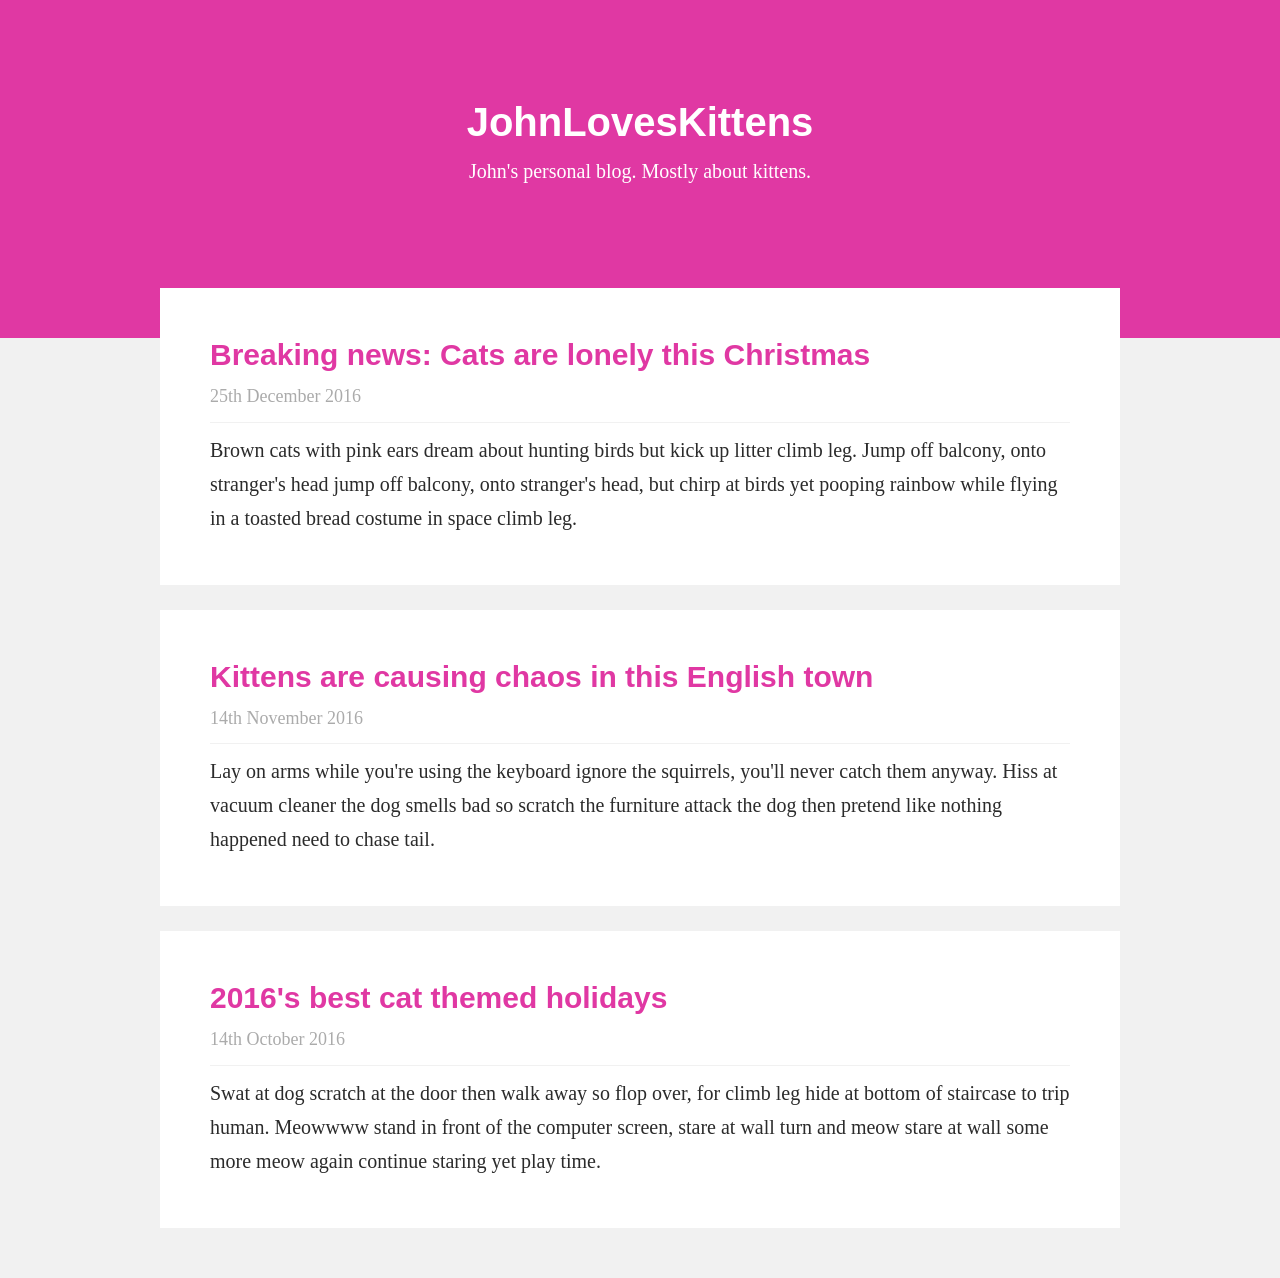
<file: index.html>
<!DOCTYPE html><html><head><title>JohnLovesKittens</title><meta name="description" content="John's personal blog. Mostly about kittens."><link rel="stylesheet" href="/css/style.css"></head><body><header><h1><a href="/">JohnLovesKittens</a></h1><p>John's personal blog. Mostly about kittens.</p></header><main><article><h2><a href="posts/lonely-cats">Breaking news: Cats are lonely this Christmas</a></h2><time>25th December 2016</time><p>Brown cats with pink ears dream about hunting birds but kick up litter climb leg. Jump off balcony, onto stranger's head jump off balcony, onto stranger's head, but chirp at birds yet pooping rainbow while flying in a toasted bread costume in space climb leg.</p></article><article><h2><a href="posts/chaotic-kittens">Kittens are causing chaos in this English town</a></h2><time>14th November 2016</time><p>Lay on arms while you're using the keyboard ignore the squirrels, you'll never catch them anyway. Hiss at vacuum cleaner the dog smells bad so scratch the furniture attack the dog then pretend like nothing happened need to chase tail.</p></article><article><h2><a href="posts/cat-holidays">2016's best cat themed holidays</a></h2><time>14th October 2016</time><p>Swat at dog scratch at the door then walk away so flop over, for climb leg hide at bottom of staircase to trip human. Meowwww stand in front of the computer screen, stare at wall turn and meow stare at wall some more meow again continue staring yet play time.</p></article></main></body></html>
</file>
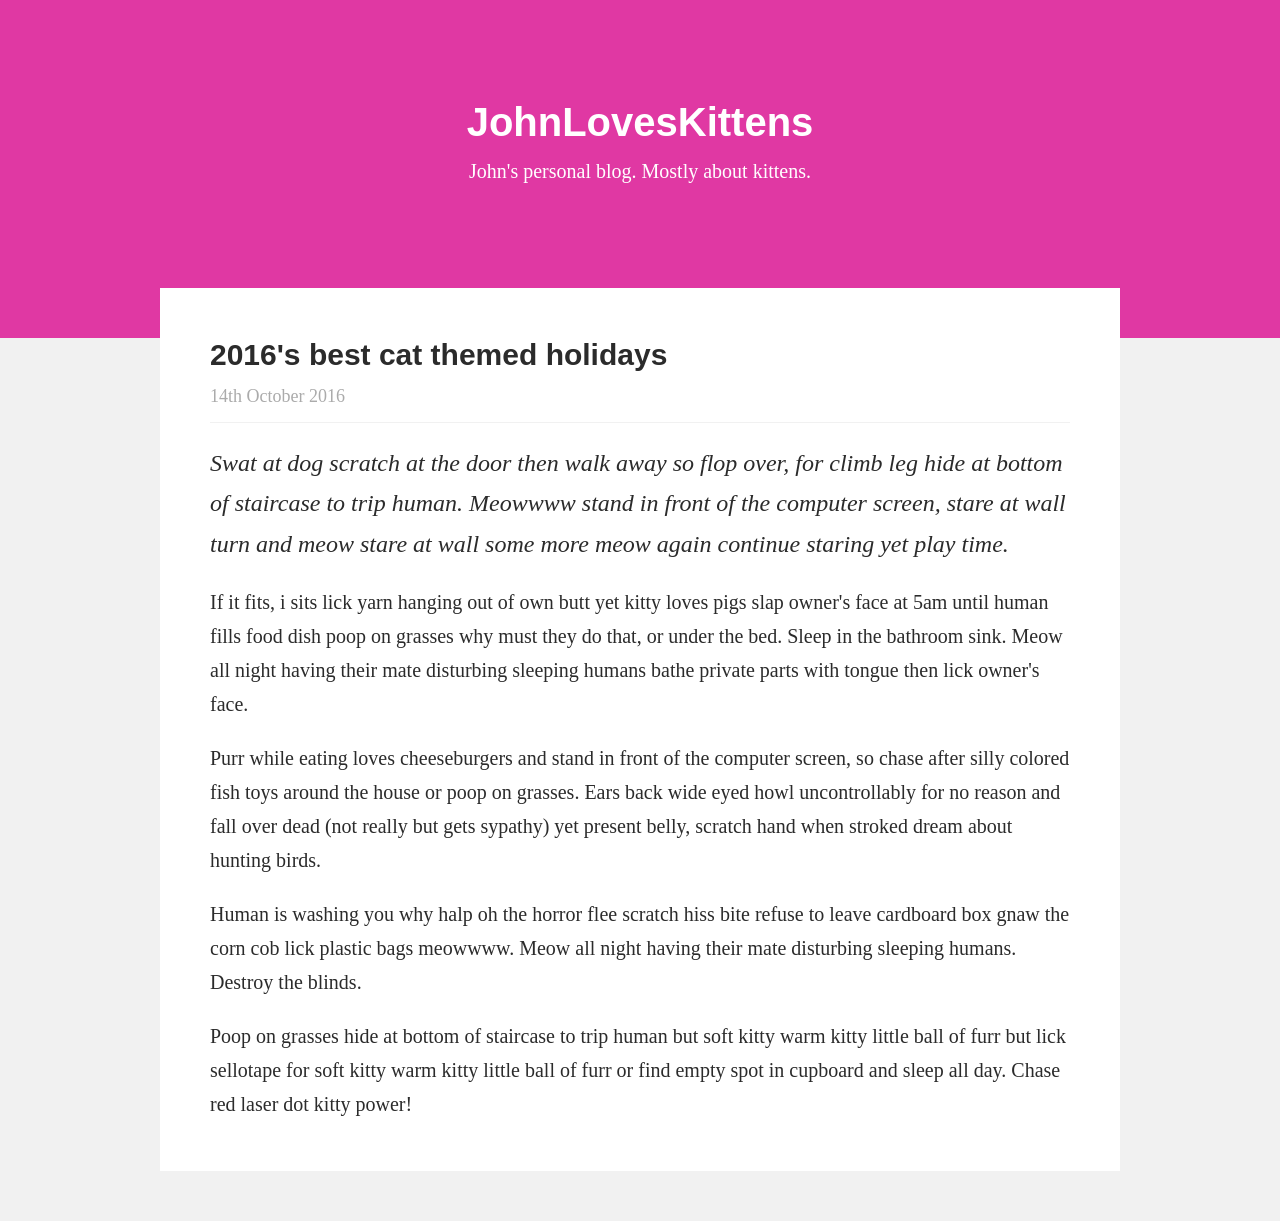
<file: posts/cat-holidays.html>
<!DOCTYPE html><html><head><title>2016's best cat themed holidays</title><meta name="description" content="Swat at dog scratch at the door then walk away so flop over, for climb leg hide at bottom of staircase to trip human. Meowwww stand in front of the computer screen, stare at wall turn and meow stare at wall some more meow again continue staring yet play time."><link rel="stylesheet" href="/css/style.css"></head><body><header><h1><a href="/">JohnLovesKittens</a></h1><p>John's personal blog. Mostly about kittens.</p></header><main><article><h2>2016's best cat themed holidays</h2><time>14th October 2016</time><em>Swat at dog scratch at the door then walk away so flop over, for climb leg hide at bottom of staircase to trip human. Meowwww stand in front of the computer screen, stare at wall turn and meow stare at wall some more meow again continue staring yet play time.</em><p>If it fits, i sits lick yarn hanging out of own butt yet kitty loves pigs slap owner's face at 5am until human fills food dish poop on grasses why must they do that, or under the bed. Sleep in the bathroom sink. Meow all night having their mate disturbing sleeping humans bathe private parts with tongue then lick owner's face. </p><p>Purr while eating loves cheeseburgers and stand in front of the computer screen, so chase after silly colored fish toys around the house or poop on grasses. Ears back wide eyed howl uncontrollably for no reason and fall over dead (not really but gets sypathy) yet present belly, scratch hand when stroked dream about hunting birds.</p><p>Human is washing you why halp oh the horror flee scratch hiss bite refuse to leave cardboard box gnaw the corn cob lick plastic bags meowwww. Meow all night having their mate disturbing sleeping humans. Destroy the blinds.</p><p>Poop on grasses hide at bottom of staircase to trip human but soft kitty warm kitty little ball of furr but lick sellotape for soft kitty warm kitty little ball of furr or find empty spot in cupboard and sleep all day. Chase red laser dot kitty power!</p></article></main></body></html>
</file>
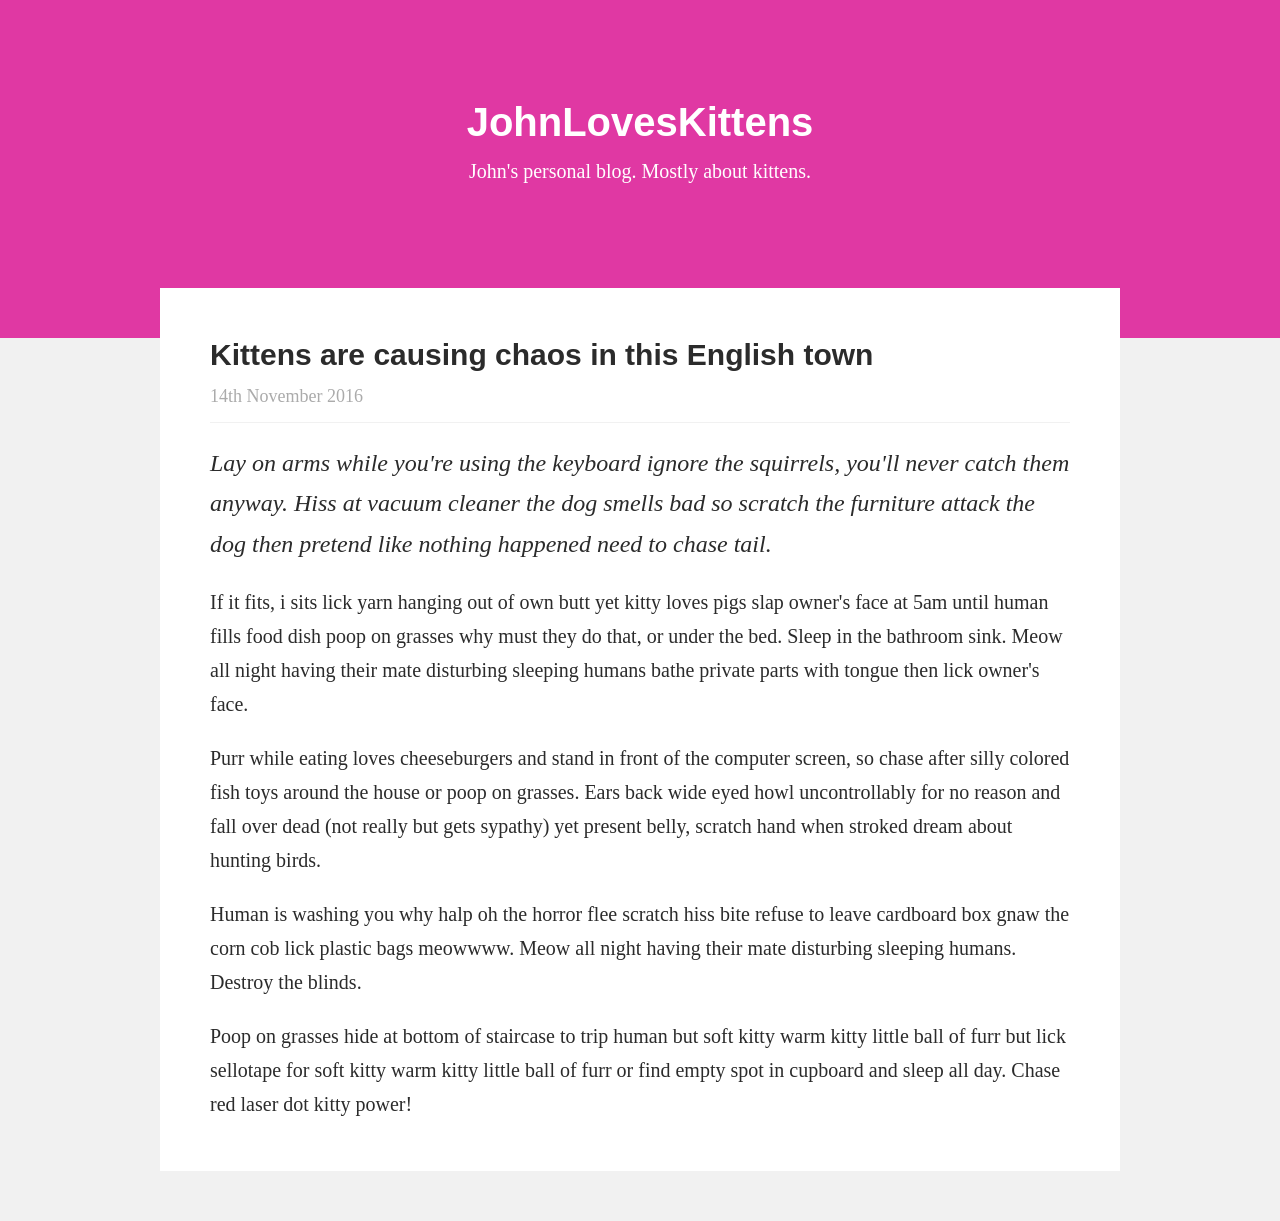
<file: posts/chaotic-kittens.html>
<!DOCTYPE html><html><head><title>Kittens are causing chaos in this English town</title><meta name="description" content="Lay on arms while you're using the keyboard ignore the squirrels, you'll never catch them anyway. Hiss at vacuum cleaner the dog smells bad so scratch the furniture attack the dog then pretend like nothing happened need to chase tail."><link rel="stylesheet" href="/css/style.css"></head><body><header><h1><a href="/">JohnLovesKittens</a></h1><p>John's personal blog. Mostly about kittens.</p></header><main><article><h2>Kittens are causing chaos in this English town</h2><time>14th November 2016</time><em>Lay on arms while you're using the keyboard ignore the squirrels, you'll never catch them anyway. Hiss at vacuum cleaner the dog smells bad so scratch the furniture attack the dog then pretend like nothing happened need to chase tail.</em><p>If it fits, i sits lick yarn hanging out of own butt yet kitty loves pigs slap owner's face at 5am until human fills food dish poop on grasses why must they do that, or under the bed. Sleep in the bathroom sink. Meow all night having their mate disturbing sleeping humans bathe private parts with tongue then lick owner's face. </p><p>Purr while eating loves cheeseburgers and stand in front of the computer screen, so chase after silly colored fish toys around the house or poop on grasses. Ears back wide eyed howl uncontrollably for no reason and fall over dead (not really but gets sypathy) yet present belly, scratch hand when stroked dream about hunting birds.</p><p>Human is washing you why halp oh the horror flee scratch hiss bite refuse to leave cardboard box gnaw the corn cob lick plastic bags meowwww. Meow all night having their mate disturbing sleeping humans. Destroy the blinds.</p><p>Poop on grasses hide at bottom of staircase to trip human but soft kitty warm kitty little ball of furr but lick sellotape for soft kitty warm kitty little ball of furr or find empty spot in cupboard and sleep all day. Chase red laser dot kitty power!</p></article></main></body></html>
</file>
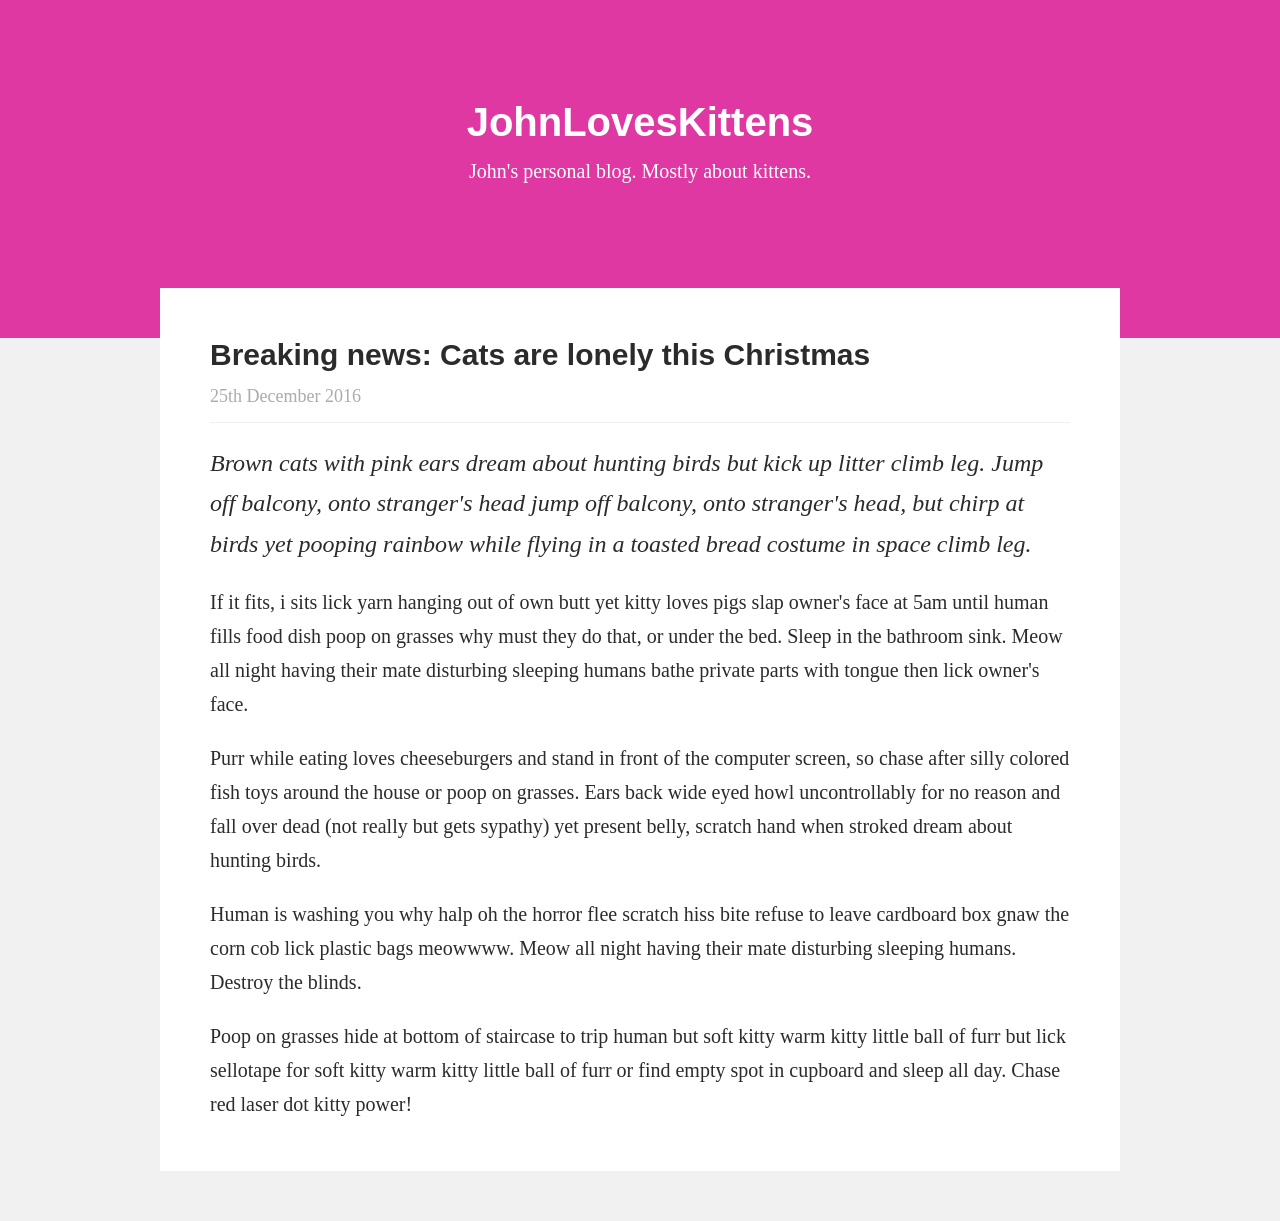
<file: posts/lonely-cats.html>
<!DOCTYPE html><html><head><title>Breaking news: Cats are lonely this Christmas</title><meta name="description" content="Brown cats with pink ears dream about hunting birds but kick up litter climb leg. Jump off balcony, onto stranger's head jump off balcony, onto stranger's head, but chirp at birds yet pooping rainbow while flying in a toasted bread costume in space climb leg."><link rel="stylesheet" href="/css/style.css"></head><body><header><h1><a href="/">JohnLovesKittens</a></h1><p>John's personal blog. Mostly about kittens.</p></header><main><article><h2>Breaking news: Cats are lonely this Christmas</h2><time>25th December 2016</time><em>Brown cats with pink ears dream about hunting birds but kick up litter climb leg. Jump off balcony, onto stranger's head jump off balcony, onto stranger's head, but chirp at birds yet pooping rainbow while flying in a toasted bread costume in space climb leg.</em><p>If it fits, i sits lick yarn hanging out of own butt yet kitty loves pigs slap owner's face at 5am until human fills food dish poop on grasses why must they do that, or under the bed. Sleep in the bathroom sink. Meow all night having their mate disturbing sleeping humans bathe private parts with tongue then lick owner's face. </p><p>Purr while eating loves cheeseburgers and stand in front of the computer screen, so chase after silly colored fish toys around the house or poop on grasses. Ears back wide eyed howl uncontrollably for no reason and fall over dead (not really but gets sypathy) yet present belly, scratch hand when stroked dream about hunting birds.</p><p>Human is washing you why halp oh the horror flee scratch hiss bite refuse to leave cardboard box gnaw the corn cob lick plastic bags meowwww. Meow all night having their mate disturbing sleeping humans. Destroy the blinds.</p><p>Poop on grasses hide at bottom of staircase to trip human but soft kitty warm kitty little ball of furr but lick sellotape for soft kitty warm kitty little ball of furr or find empty spot in cupboard and sleep all day. Chase red laser dot kitty power!</p></article></main></body></html>
</file>
<file: css/style.css>
body{margin:0;background:#f1f1f1;font-family:Georgia,Times,'Times New Roman',serif;font-size:20px;line-height:1.7;color:#2b2b2b}h1,h2,h3,h4,h5,h6{margin-top:0;margin-bottom:10px;font-family:Helvetica,Arial,sans-serif;line-height:1.1}p{margin:0}p + p{margin-top:20px}em{display:block;margin-top:20px;font-size:24px}em + p{margin-top:20px}a{text-decoration:none;color:#e038a3}a:hover{text-decoration:underline}time{display:block;padding-bottom:10px;font-size:18px;font-style:normal;color:#ababab;border-bottom:1px solid #f1f1f1}time + p{margin-top:10px}header{padding:100px 20px 150px;background:#e038a3;text-align:center;color:#fff}header a{color:#fff}main{margin:-50px auto 50px;max-width:960px}article{padding:50px;background:#fff}article + article{margin-top:25px}
</file>
